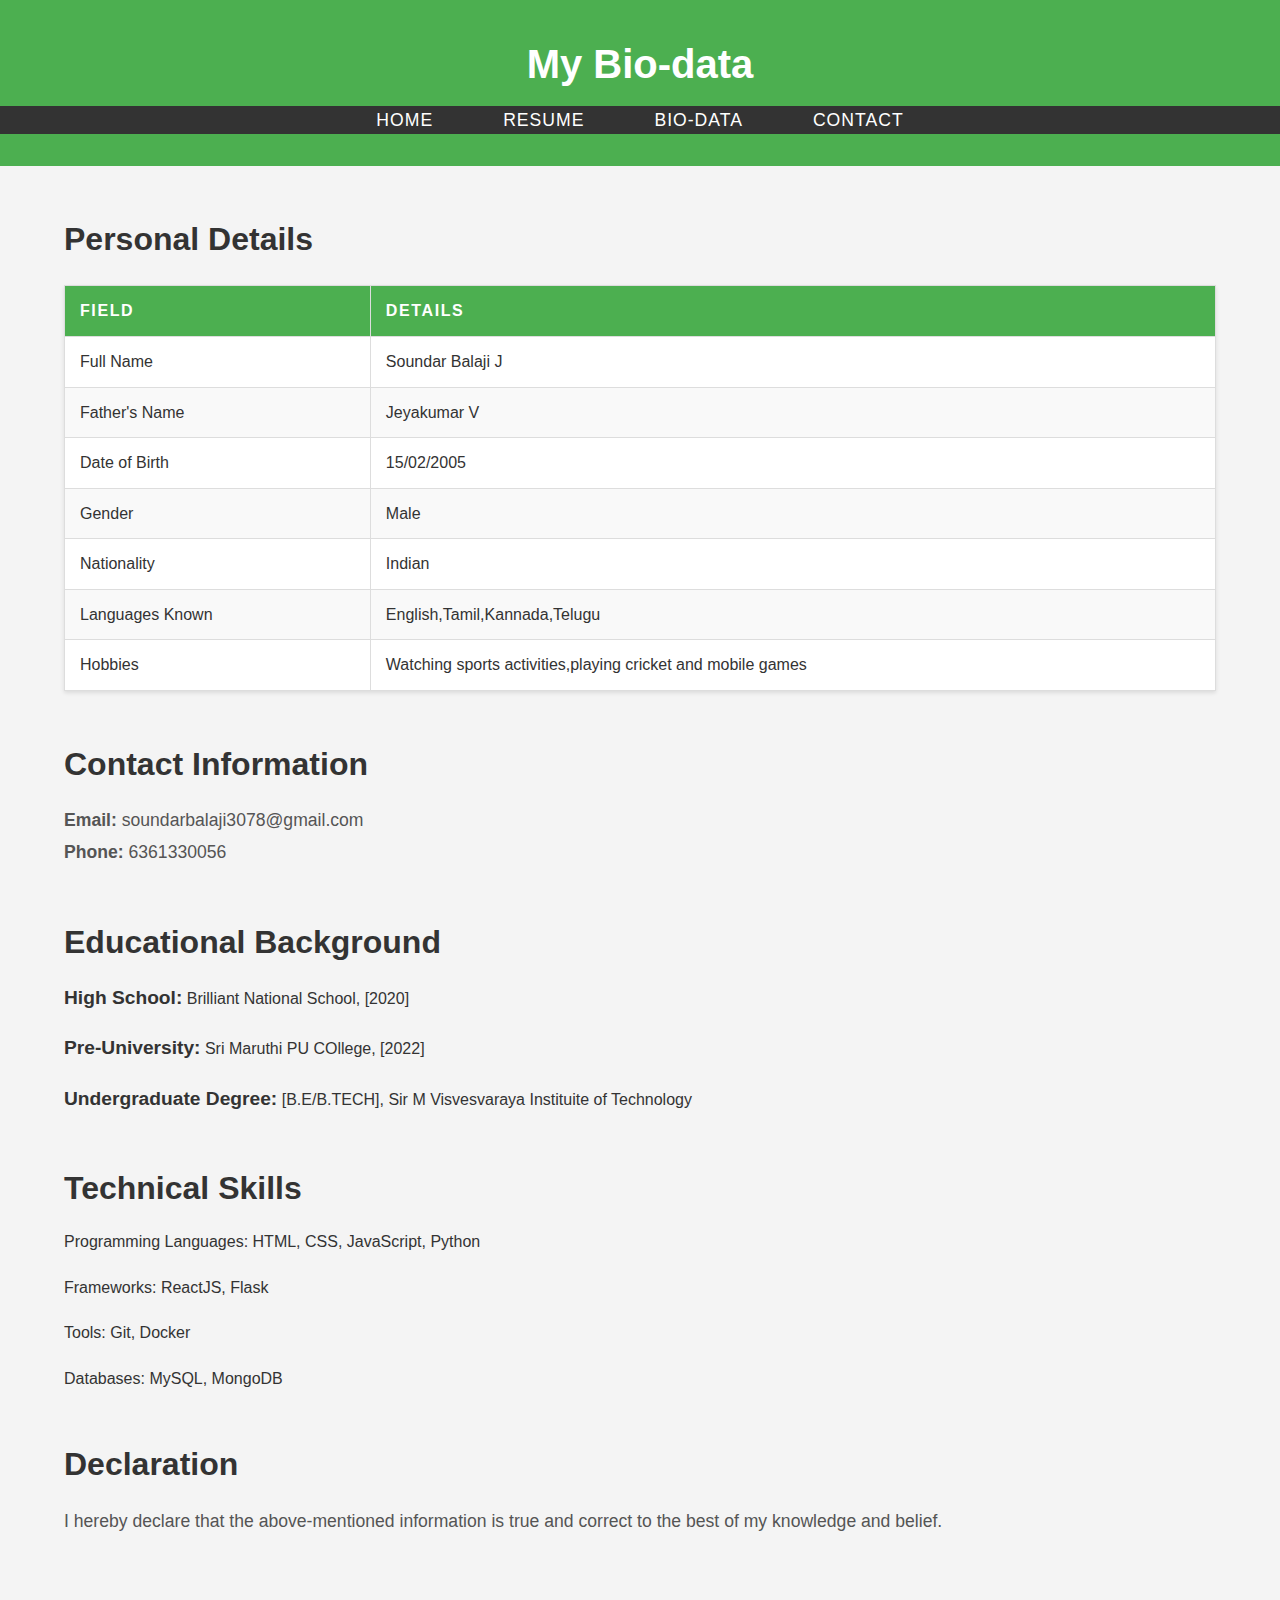
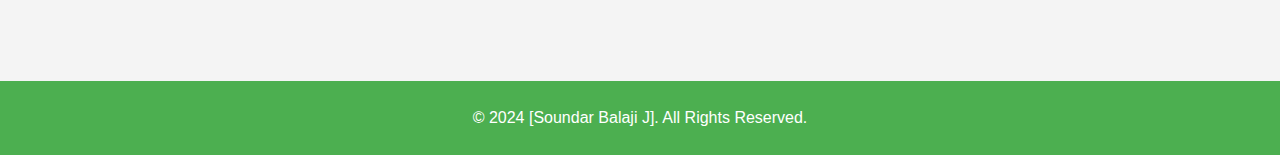
<file: biodata.html>
<!DOCTYPE html>
<html lang="en">
<head>
    <meta charset="UTF-8">
    <meta name="viewport" content="width=device-width, initial-scale=1.0">
    <title>Bio-data</title>
    <link rel="stylesheet" href="styles.css">
</head>
<body>
    <header>
        <h1>My Bio-data</h1>
        <nav>
            <ul>
                <li><a href="index.html">Home</a></li>
                <li><a href="resume.html">Resume</a></li>
                <li><a href="biodata.html">Bio-data</a></li>
                <li><a href="contact.html">Contact</a></li>
            </ul>
        </nav>
    </header>
    <main>
        <section>
            <h2>Personal Details</h2>
            <table class="styled-table">
                <thead>
                    <tr>
                        <th>Field</th>
                        <th>Details</th>
                    </tr>
                </thead>
                <tbody>
                    <tr>
                        <td>Full Name</td>
                        <td>Soundar Balaji J</td>
                    </tr>
                    <tr>
                        <td>Father's Name</td>
                        <td>Jeyakumar V</td>
                    </tr>
                    <tr>
                        <td>Date of Birth</td>
                        <td>15/02/2005</td>
                    </tr>
                    <tr>
                        <td>Gender</td>
                        <td>Male</td>
                    </tr>
                    <tr>
                        <td>Nationality</td>
                        <td>Indian</td>
                    </tr>
                    <tr>
                        <td>Languages Known</td>
                        <td>English,Tamil,Kannada,Telugu</td>
                    </tr>
                    <tr>
                        <td>Hobbies</td>
                        <td>Watching sports activities,playing cricket and mobile games</td>
                    </tr>
                </tbody>
            </table>
        </section>

        <section>
            <h2>Contact Information</h2>
            <p><strong>Email:</strong> soundarbalaji3078@gmail.com</p>
            <p><strong>Phone:</strong> 6361330056</p>
        </section>

        <section>
            <h2>Educational Background</h2>
            <ul>
                <li><strong>High School:</strong> Brilliant National School, [2020]</li>
                <li><strong>Pre-University:</strong> Sri Maruthi PU COllege, [2022]</li>
                <li><strong>Undergraduate Degree:</strong> [B.E/B.TECH], Sir M Visvesvaraya Instituite of Technology</li>
            </ul>
        </section>

        <section>
            <h2>Technical Skills</h2>
            <ul>
                <li>Programming Languages: HTML, CSS, JavaScript, Python</li>
                <li>Frameworks: ReactJS, Flask</li>
                <li>Tools: Git, Docker</li>
                <li>Databases: MySQL, MongoDB</li>
            </ul>
        </section>

        <section>
            <h2>Declaration</h2>
            <p>I hereby declare that the above-mentioned information is true and correct to the best of my knowledge and belief.</p>
        </section>
    </main>
    <footer>
        <p>&copy; 2024 [Soundar Balaji J]. All Rights Reserved.</p>
    </footer>
</body>
</html>
</file>
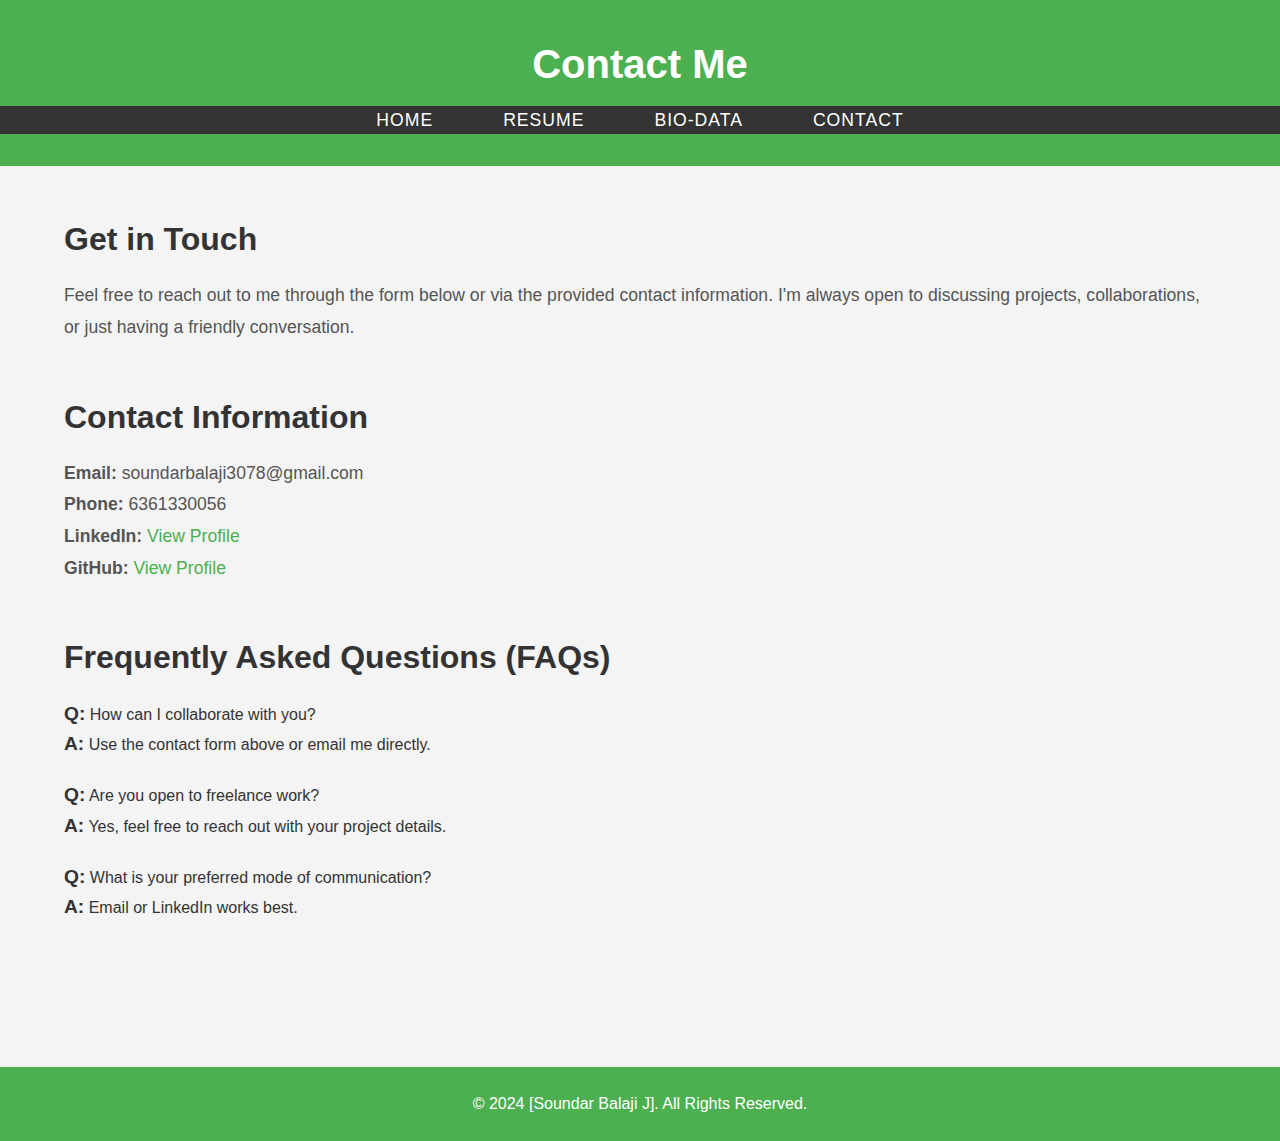
<file: contact.html>
<!DOCTYPE html>
<html lang="en">
<head>
    <meta charset="UTF-8">
    <meta name="viewport" content="width=device-width, initial-scale=1.0">
    <title>Contact</title>
    <link rel="stylesheet" href="styles.css">
    <script src="script.js" defer></script>
</head>
<body>
    <header>
        <h1>Contact Me</h1>
        <nav>
            <ul>
                <li><a href="index.html">Home</a></li>
                <li><a href="resume.html">Resume</a></li>
                <li><a href="biodata.html">Bio-data</a></li>
                <li><a href="contact.html">Contact</a></li>
            </ul>
        </nav>
    </header>
    <main>
        <section>
            <h2>Get in Touch</h2>
            <p>Feel free to reach out to me through the form below or via the provided contact information. I'm always open to discussing projects, collaborations, or just having a friendly conversation.</p>
        </section>

        <section>
            <h2>Contact Information</h2>
            <p><strong>Email:</strong> soundarbalaji3078@gmail.com</p>
            <p><strong>Phone:</strong> 6361330056</p>
            <p><strong>LinkedIn:</strong> <a href="https://www.linkedin.com/in/soundar-balaji-j-133b691b9/">View Profile</a></p>
            <p><strong>GitHub:</strong> <a href="https://github.com/soundar3078">View Profile</a></p>
        </section>


        <section>
            <h2>Frequently Asked Questions (FAQs)</h2>
            <ul>
                <li><strong>Q:</strong> How can I collaborate with you?<br><strong>A:</strong> Use the contact form above or email me directly.</li>
                <li><strong>Q:</strong> Are you open to freelance work?<br><strong>A:</strong> Yes, feel free to reach out with your project details.</li>
                <li><strong>Q:</strong> What is your preferred mode of communication?<br><strong>A:</strong> Email or LinkedIn works best.</li>
            </ul>
        </section>
    </main>
    <footer>
        <p>&copy; 2024 [Soundar Balaji J]. All Rights Reserved.</p>
    </footer>
</body>
</html>
</file>
<file: styles.css>
/* General Reset */
* {
    margin: 0;
    padding: 0;
    box-sizing: border-box;
}

/* Body */
body {
    font-family: Arial, sans-serif;
    background-color: #f4f4f4;
    color: #333;
    line-height: 1.6;
    padding: 0;
    margin: 0;
}

/* Header */
header {
    background-color: #4CAF50;
    color: white;
    text-align: center;
    padding: 2em 0;
}

/* Header Title */
header h1 {
    font-size: 2.5rem;
    margin-bottom: 10px;
}

/* Navigation */
nav ul {
    list-style: none;
    background: #333;
    padding: 0;
    margin: 0;
    display: flex;
    justify-content: center;
}

nav ul li {
    margin: 0 20px;
}

nav ul li a {
    color: white;
    text-decoration: none;
    padding: 10px 15px;
    font-size: 1.1rem;
    text-transform: uppercase;
    letter-spacing: 1px;
}

nav ul li a:hover {
    background-color: #575757;
    border-radius: 5px;
}

/* Main Content */
main {
    padding: 3em 5%;
}

/* Section Styling */
section {
    margin-bottom: 3em;
}

section h2 {
    font-size: 2rem;
    color: #333;
    margin-bottom: 15px;
}

section p {
    font-size: 1.1rem;
    line-height: 1.8;
    color: #555;
}

/* Table Styling */
table {
    width: 100%;
    border-collapse: collapse;
    margin: 20px 0;
    font-size: 1rem;
    background-color: white;
    box-shadow: 0 2px 4px rgba(0, 0, 0, 0.1);
}

table th, table td {
    border: 1px solid #ddd;
    padding: 12px 15px;
    text-align: left;
}

table th {
    background-color: #4CAF50;
    color: white;
    font-weight: bold;
    text-transform: uppercase;
    letter-spacing: 0.1em;
}

table tr:nth-child(even) {
    background-color: #f9f9f9;
}

table tr:hover {
    background-color: #f1f1f1;
    transition: background-color 0.3s ease;
}

/* Project List */
ul {
    list-style-type: none;
    padding-left: 0;
}

ul li {
    margin-bottom: 20px;
}

ul li strong {
    font-weight: bold;
    font-size: 1.2rem;
}

/* Links */
a {
    color: #4CAF50;
    text-decoration: none;
}

a:hover {
    text-decoration: underline;
}

/* Footer */
footer {
    background-color: #4CAF50;
    color: white;
    text-align: center;
    padding: 1.5em 0;
    margin-top: 3em;
}

/* Project Card Styling */
.project-card {
    background-color: white;
    border: 1px solid #ddd;
    border-radius: 8px;
    padding: 20px;
    margin-bottom: 2em;
    box-shadow: 0 2px 4px rgba(0, 0, 0, 0.1);
    transition: transform 0.3s ease, box-shadow 0.3s ease;
}

.project-card:hover {
    transform: translateY(-5px);
    box-shadow: 0 8px 15px rgba(0, 0, 0, 0.2);
}

.project-card h3 {
    font-size: 1.5rem;
    color: #333;
    margin-bottom: 10px;
}

.project-card p {
    font-size: 1.1rem;
    margin-bottom: 10px;
}

.project-card ul {
    list-style-type: none;
    padding-left: 0;
}

.project-card ul li {
    margin-bottom: 10px;
}

.project-card ul li a {
    color: #4CAF50;
    text-decoration: none;
}

.project-card ul li a:hover {
    text-decoration: underline;
}

/* Responsive Design */
@media (max-width: 768px) {
    header h1 {
        font-size: 2rem;
    }

    nav ul {
        flex-direction: column;
    }

    nav ul li {
        margin: 10px 0;
    }

    main {
        padding: 2em 5%;
    }

    section {
        margin-bottom: 2em;
    }

    section h2 {
        font-size: 1.7rem;
    }

    section p {
        font-size: 1rem;
    }

    table th, table td {
        padding: 10px;
        font-size: 0.9rem;
    }

    footer {
        padding: 1em 0;
    }

    .project-card {
        padding: 15px;
    }

    .project-card h3 {
        font-size: 1.3rem;
    }

    .project-card p {
        font-size: 1rem;
    }

    /* Make videos responsive */
.responsive-video {
    width: 100%;
    max-width: 600px; /* Keeps the maximum size manageable */
    height: auto; /* Automatically adjusts the height based on aspect ratio */
    border: 1px solid #ddd; /* Optional: Adds a border for aesthetics */
    border-radius: 8px; /* Optional: Adds rounded corners */
    box-shadow: 0 2px 4px rgba(0, 0, 0, 0.1); /* Optional: Adds a shadow for a polished look */
    display: block; /* Ensures proper alignment */
    margin: 10px auto; /* Centers the video */
}

}
</file>
